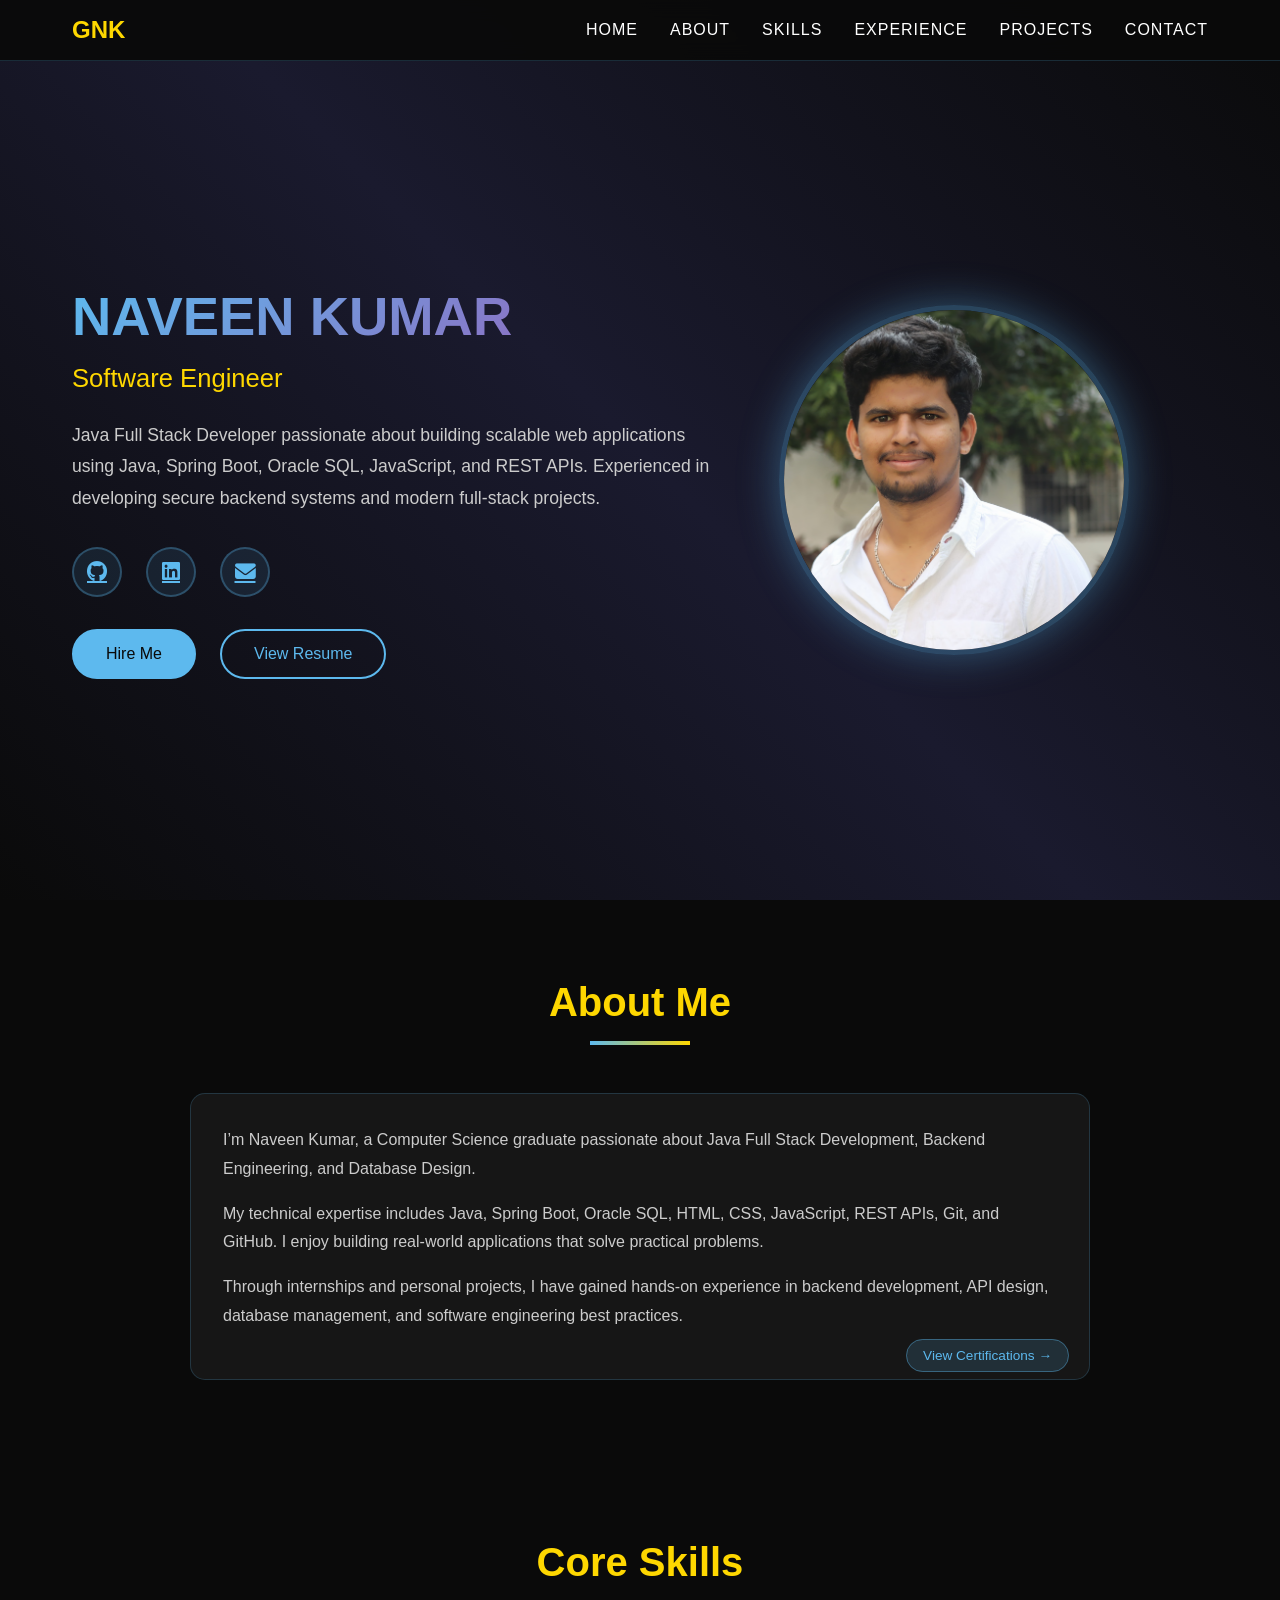
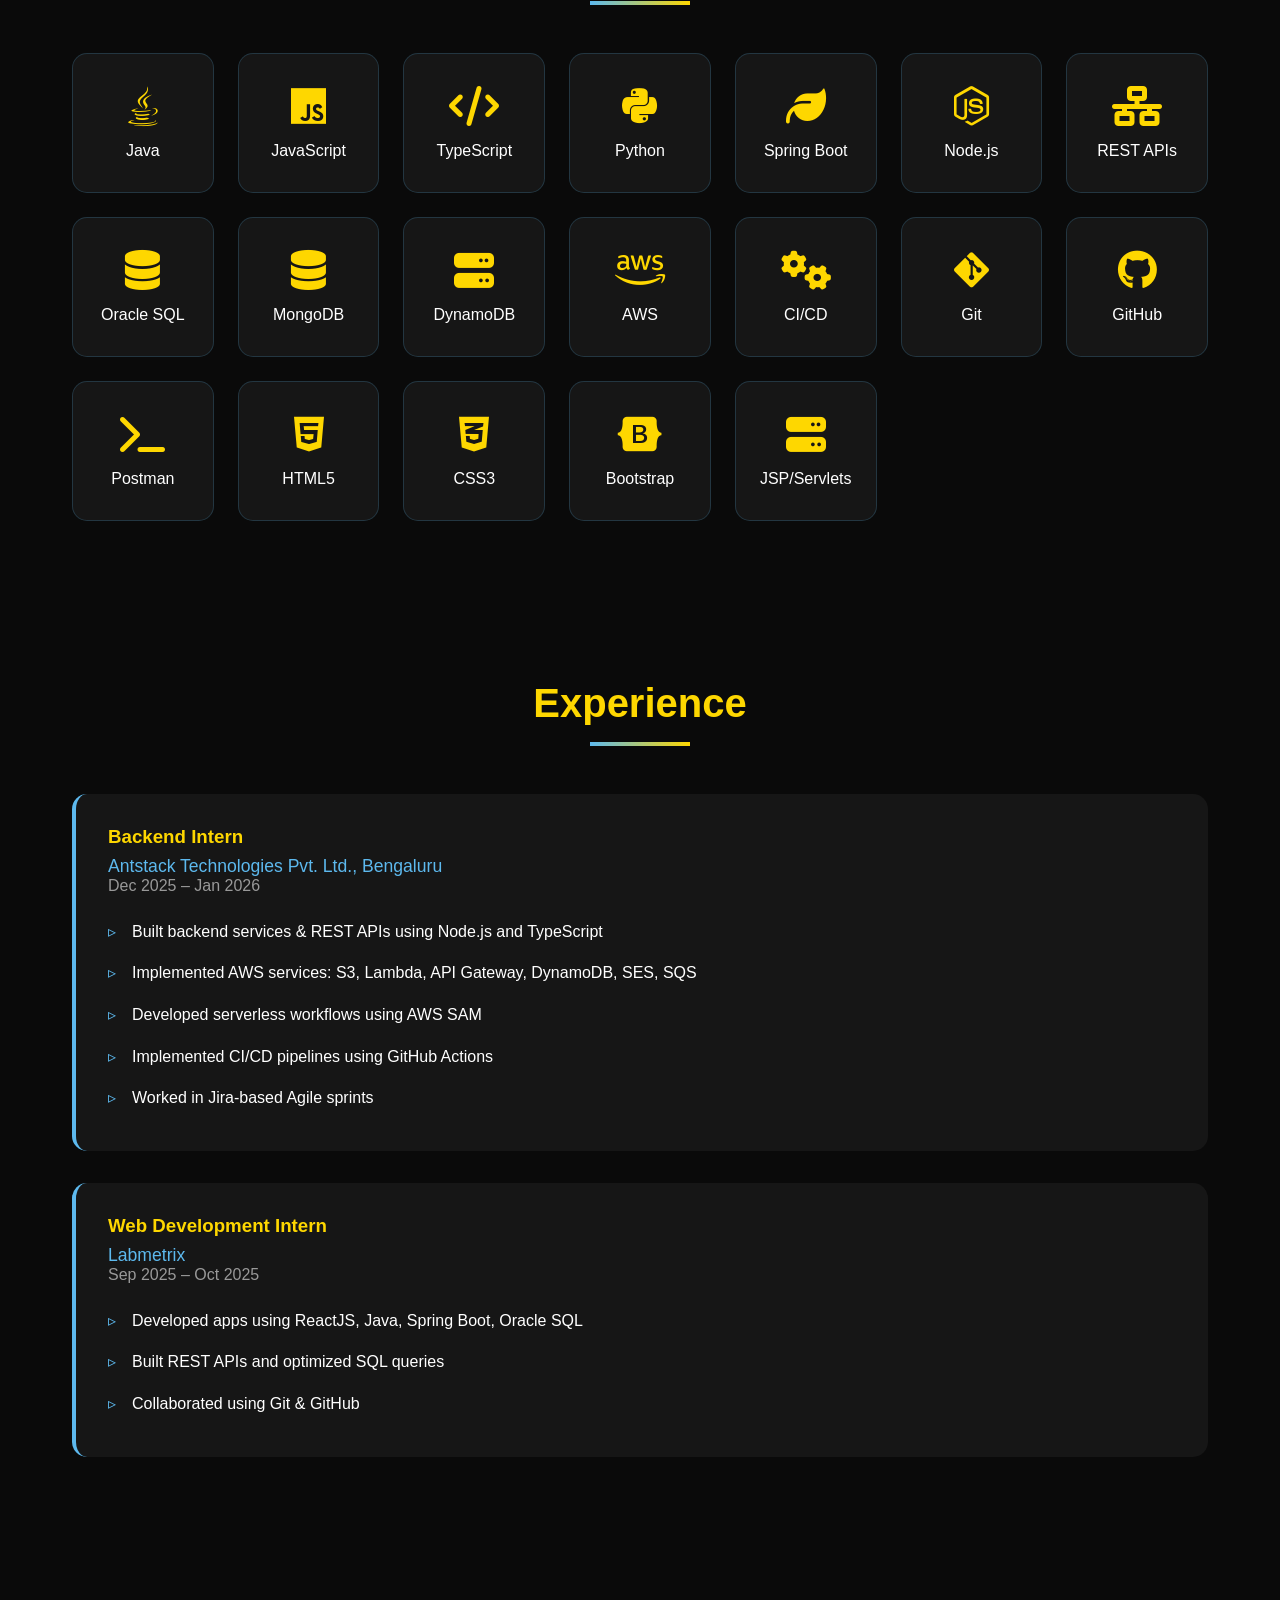
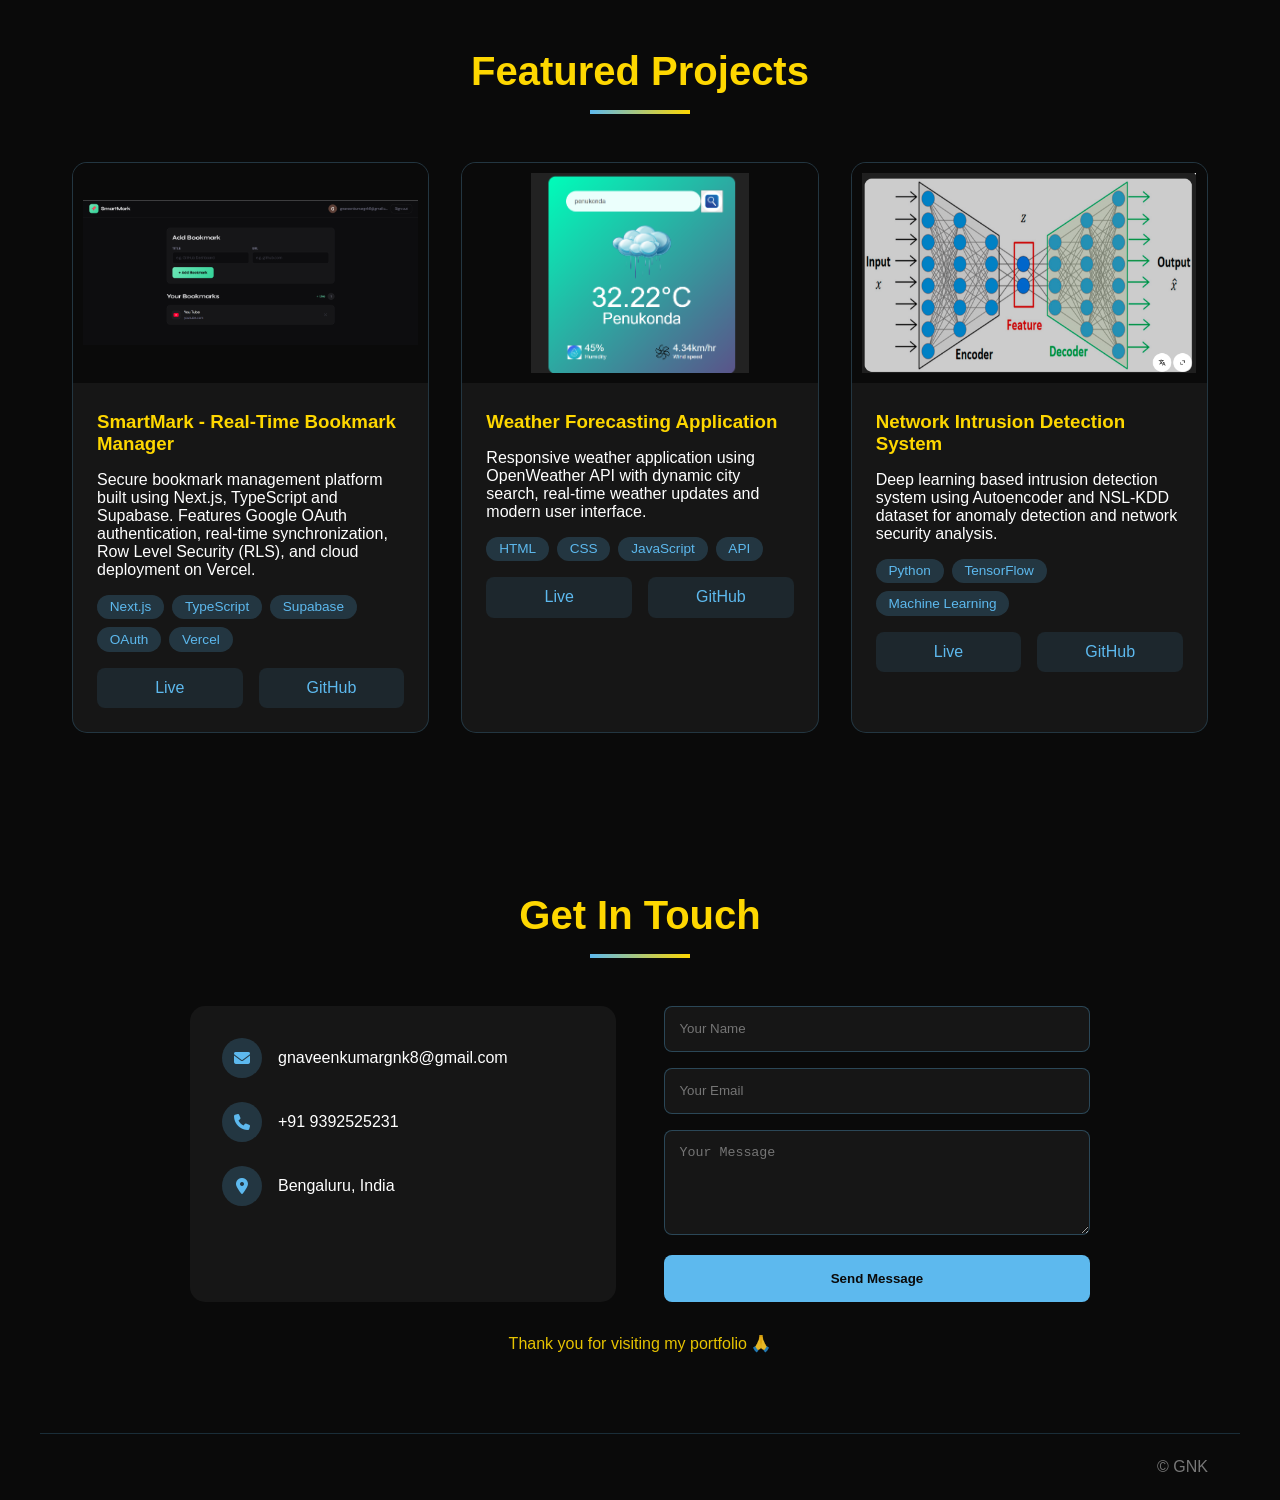
<file: index.html>
<!DOCTYPE html>
<html lang="en">
<head>
  <meta charset="UTF-8" />
  <meta name="viewport" content="width=device-width, initial-scale=1.0" />
  <title>Naveen Kumar | Software Engineer</title>

  <meta name="description" content="Naveen Kumar - Backend Developer skilled in Java, Node.js, Spring Boot, AWS. Portfolio showcasing projects, internships, and skills." />

  <link rel="stylesheet" href="./style.css" />
  <link rel="stylesheet" href="https://cdnjs.cloudflare.com/ajax/libs/font-awesome/6.6.0/css/all.min.css" />
</head>
<body>

<div class="bg-animation"></div>

<!-- NAVBAR -->
<nav>
  <div class="nav-container">
    <div class="logo">GNK</div>
    <ul class="navlist" id="navLinks">
      <li><a href="#home">Home</a></li>
      <li><a href="#about">About</a></li>
      <li><a href="#skills">Skills</a></li>
      <li><a href="#experience">Experience</a></li>
      <li><a href="#projects">Projects</a></li>
      <li><a href="#contact">Contact</a></li>
    </ul>
    <div class="hamburger" id="hamburger">
      <i class="fas fa-bars"></i>
    </div>
  </div>
</nav>

<!-- HERO -->
<section id="home" class="hero">
  <div class="hero-grid">
    <div class="hero-text">
      <h1>NAVEEN KUMAR</h1>
      <div class="typing-text" id="typing"></div>

     <p>
      Java Full Stack Developer passionate about building scalable web applications using
      Java, Spring Boot, Oracle SQL, JavaScript, and REST APIs.
      Experienced in developing secure backend systems and modern full-stack projects.
     </p>
      <div class="social-links">
        <a href="https://github.com/gnaveenkumar-002" target="_blank"><i class="fab fa-github"></i></a>
        <a href="https://www.linkedin.com/in/g-naveen-kumar-84a558280/" target="_blank"><i class="fab fa-linkedin"></i></a>
        <a href="mailto:gnaveenkumargnk8@gmail.com"><i class="fas fa-envelope"></i></a>
      </div>

      <div class="cta-buttons">
        <a href="mailto:gnaveenkumargnk8@gmail.com" class="btn btn-primary">Hire Me</a>
        <a href="https://drive.google.com/file/d/1XluWNNqJMdMbx16wPHbuinABi8-EyaUM/view?usp=drivesdk" target="_blank" class="btn">View Resume</a>
      </div>
    </div>

    <div class="hero-img">
      <img src="images/profilen.jpg" alt="Naveen Kumar" class="profile-pic" />
    </div>
  </div>
</section>

<!-- ABOUT -->
<section id="about">
  <h2 class="section-title">About Me</h2>
  <div class="about-box">
    <p>
      I’m Naveen Kumar, a Computer Science graduate passionate about Java Full Stack Development,
      Backend Engineering, and Database Design.
    </p>

    <p>
      My technical expertise includes Java, Spring Boot, Oracle SQL, HTML, CSS, JavaScript,
      REST APIs, Git, and GitHub. I enjoy building real-world applications that solve practical problems.
    </p>

    <p>
      Through internships and personal projects, I have gained hands-on experience in backend
      development, API design, database management, and software engineering best practices.
    </p>
    <div class="about-cert-btn-wrap">
      <a href="certifications.html" class="about-cert-btn">
        View Certifications →
      </a>
    </div>
  </div>
  
</section>

<!-- SKILLS -->
<section id="skills">
  <h2 class="section-title">Core Skills</h2>

  <div class="skills-grid">
    <div class="skill-card"><i class="fab fa-java"></i><span>Java</span></div>
    <div class="skill-card"><i class="fab fa-js"></i><span>JavaScript</span></div>
    <div class="skill-card"><i class="fas fa-code"></i><span>TypeScript</span></div>
    <div class="skill-card"><i class="fab fa-python"></i><span>Python</span></div>

    <div class="skill-card"><i class="fas fa-leaf"></i><span>Spring Boot</span></div>
    <div class="skill-card"><i class="fab fa-node-js"></i><span>Node.js</span></div>
    <div class="skill-card"><i class="fas fa-network-wired"></i><span>REST APIs</span></div>

    <div class="skill-card"><i class="fas fa-database"></i><span>Oracle SQL</span></div>
    <div class="skill-card"><i class="fas fa-database"></i><span>MongoDB</span></div>
    <div class="skill-card"><i class="fas fa-server"></i><span>DynamoDB</span></div>

    <div class="skill-card"><i class="fab fa-aws"></i><span>AWS</span></div>
    <div class="skill-card"><i class="fas fa-cogs"></i><span>CI/CD</span></div>
    <div class="skill-card"><i class="fab fa-git-alt"></i><span>Git</span></div>
    <div class="skill-card"><i class="fab fa-github"></i><span>GitHub</span></div>
    <div class="skill-card"><i class="fas fa-terminal"></i><span>Postman</span></div>
    <div class="skill-card"><i class="fab fa-html5"></i><span>HTML5</span></div>
    <div class="skill-card"><i class="fab fa-css3-alt"></i><span>CSS3</span></div>
    <div class="skill-card"><i class="fab fa-bootstrap"></i><span>Bootstrap</span></div>
    <div class="skill-card"><i class="fas fa-server"></i><span>JSP/Servlets</span></div>
  </div>
</section>

<!-- EXPERIENCE -->
<section id="experience">
  <h2 class="section-title">Experience</h2>

  <div class="exp-item">
    <h3>Backend Intern</h3>
    <div class="company">Antstack Technologies Pvt. Ltd., Bengaluru</div>
    <p class="date">Dec 2025 – Jan 2026</p>
    <ul>
      <li>Built backend services & REST APIs using Node.js and TypeScript</li>
      <li>Implemented AWS services: S3, Lambda, API Gateway, DynamoDB, SES, SQS</li>
      <li>Developed serverless workflows using AWS SAM</li>
      <li>Implemented CI/CD pipelines using GitHub Actions</li>
      <li>Worked in Jira-based Agile sprints</li>
    </ul>
  </div>

  <div class="exp-item">
    <h3>Web Development Intern</h3>
    <div class="company">Labmetrix</div>
    <p class="date">Sep 2025 – Oct 2025</p>
    <ul>
      <li>Developed apps using ReactJS, Java, Spring Boot, Oracle SQL</li>
      <li>Built REST APIs and optimized SQL queries</li>
      <li>Collaborated using Git & GitHub</li>
    </ul>
  </div>
</section>

<!-- PROJECTS -->
<section id="projects">
  <h2 class="section-title">Featured Projects</h2>

  <div class="projects-grid">

    <!-- Project 1 -->
    <div class="project-card">
      <img src="images/bookmark.png" class="project-img" alt="SmartMark"/>

      <div class="project-content">
        <h3>SmartMark - Real-Time Bookmark Manager</h3>

        <p>
          Secure bookmark management platform built using Next.js, TypeScript and Supabase.
          Features Google OAuth authentication, real-time synchronization,
          Row Level Security (RLS), and cloud deployment on Vercel.
        </p>

        <div class="tech-tags">
          <span class="tech-tag">Next.js</span>
          <span class="tech-tag">TypeScript</span>
          <span class="tech-tag">Supabase</span>
          <span class="tech-tag">OAuth</span>
          <span class="tech-tag">Vercel</span>
        </div>

        <div class="project-links">
          <a href="https://smartbookmark-silk.vercel.app/" target="_blank">Live</a>
          <a href="https://github.com/gnaveenkumar-002/smartbookmark" target="_blank">GitHub</a>
        </div>
      </div>
    </div>

    <!-- Project 2 -->
    <div class="project-card">
      <img src="images/weather.png" class="project-img" alt="Weather App"/>

      <div class="project-content">
        <h3>Weather Forecasting Application</h3>

        <p>
          Responsive weather application using OpenWeather API with dynamic city search,
          real-time weather updates and modern user interface.
        </p>

        <div class="tech-tags">
          <span class="tech-tag">HTML</span>
          <span class="tech-tag">CSS</span>
          <span class="tech-tag">JavaScript</span>
          <span class="tech-tag">API</span>
        </div>

        <div class="project-links">
          <a href="https://naveen-weather-forecast.vercel.app/" target="_blank">Live</a>
          <a href="https://github.com/gnaveenkumar-002/weather-forecast-app" target="_blank">GitHub</a>
        </div>
      </div>
    </div>

    <!-- Project 3 -->
    <div class="project-card">
      <img src="images/nsl-kdd.png" class="project-img" alt="Network Intrusion"/>

      <div class="project-content">
        <h3>Network Intrusion Detection System</h3>

        <p>
          Deep learning based intrusion detection system using Autoencoder and NSL-KDD dataset
          for anomaly detection and network security analysis.
        </p>

        <div class="tech-tags">
          <span class="tech-tag">Python</span>
          <span class="tech-tag">TensorFlow</span>
          <span class="tech-tag">Machine Learning</span>
        </div>

        <div class="project-links">
          <a href="https://github.com/gnaveenkumar-002/major" target="_blank">Live</a>
          <a href="https://github.com/gnaveenkumar-002/major" target="_blank">GitHub</a>
        </div>
      </div>
    </div>

  </div>
</section>
<!-- CONTACT -->
<section id="contact">
  <h2 class="section-title">Get In Touch</h2>

  <div class="contact-grid">
    <div class="contact-info">
      <div class="contact-item"><i class="fas fa-envelope"></i> gnaveenkumargnk8@gmail.com</div>
      <div class="contact-item"><i class="fas fa-phone"></i> +91 9392525231</div>
      <div class="contact-item"><i class="fas fa-map-marker-alt"></i> Bengaluru, India</div>
    </div>

    <form id="contactForm">
      <input type="text" name="name" placeholder="Your Name" required />
      <input type="email" name="email" placeholder="Your Email" required />
      <textarea name="message" placeholder="Your Message" rows="5" required></textarea>
      <button type="submit" class="submit-btn">Send Message</button>
    </form>
  </div>

  <p class="thank-you-text">
    Thank you for visiting my portfolio 🙏
  </p>
</section>

<!-- FOOTER -->
<footer class="footer">
  <p>© GNK</p>
</footer>

<script src="./validate.js"></script>
</body>
</html>
</file>
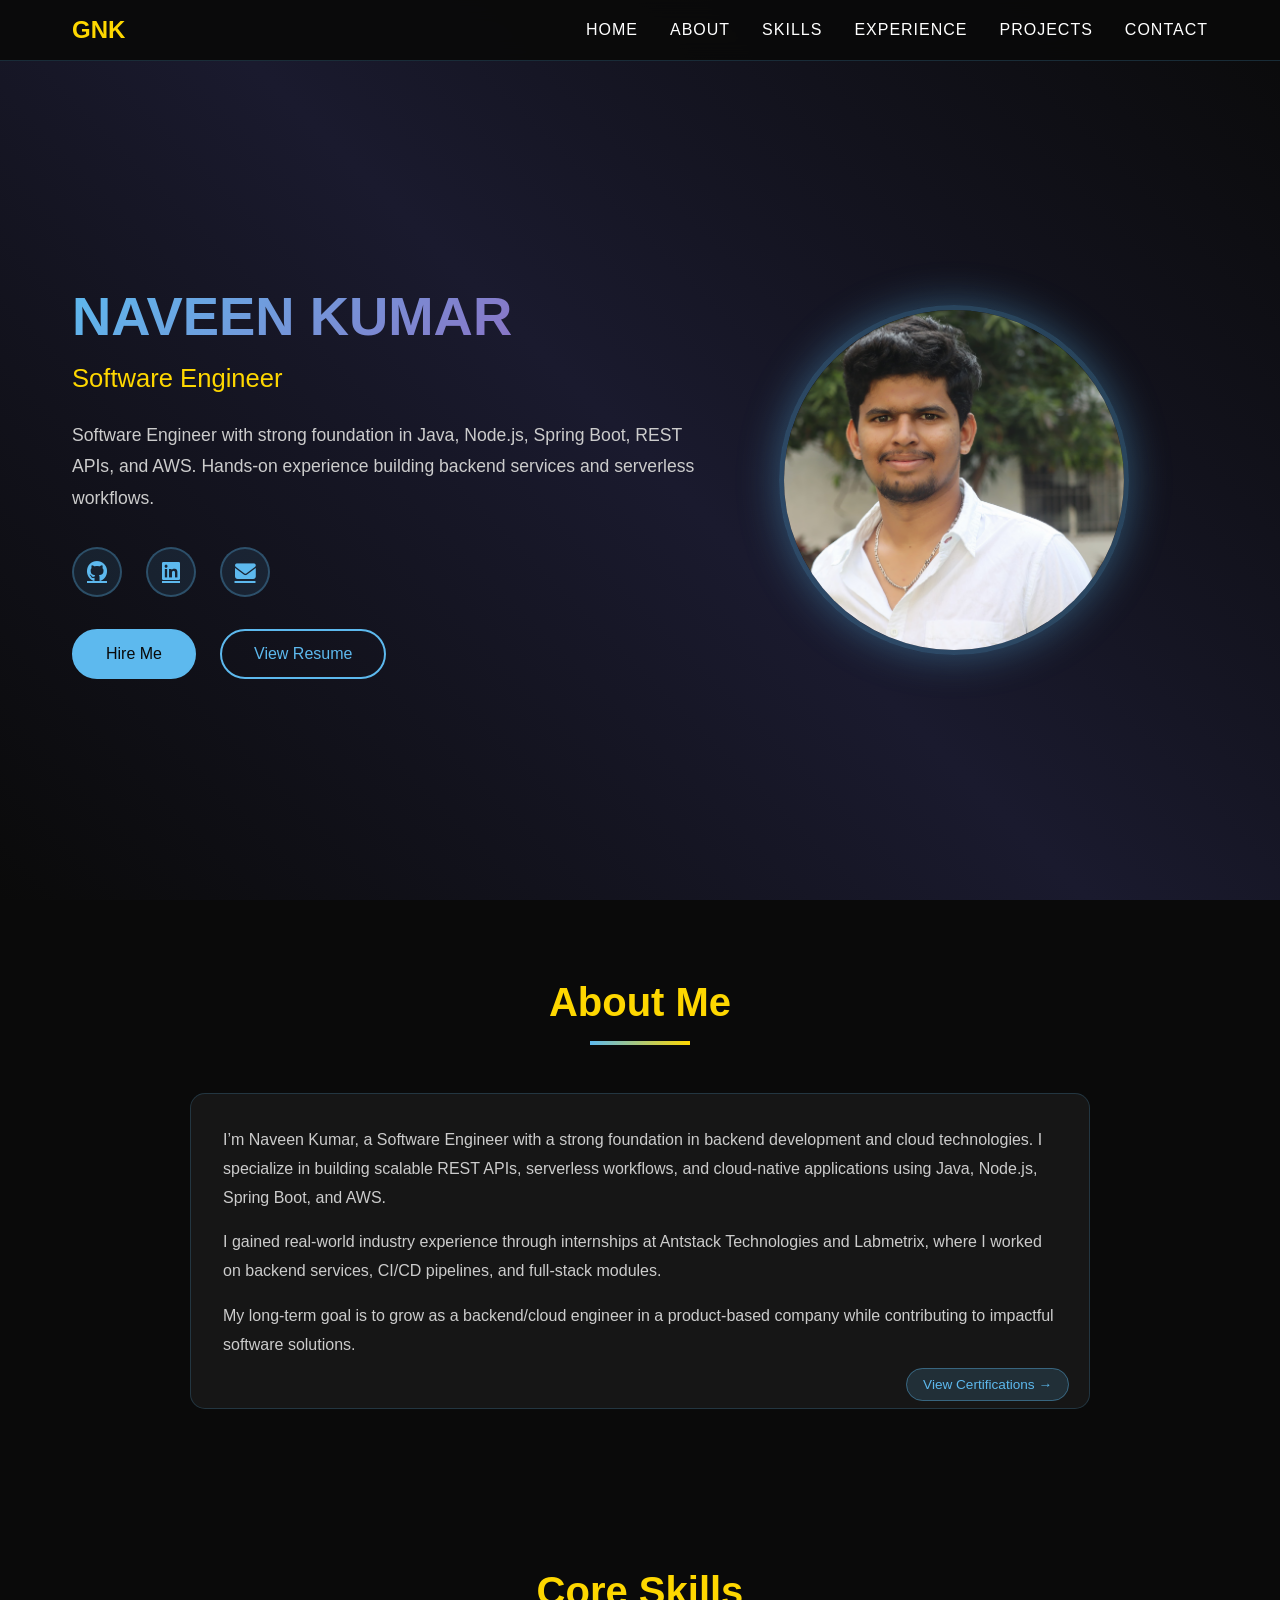
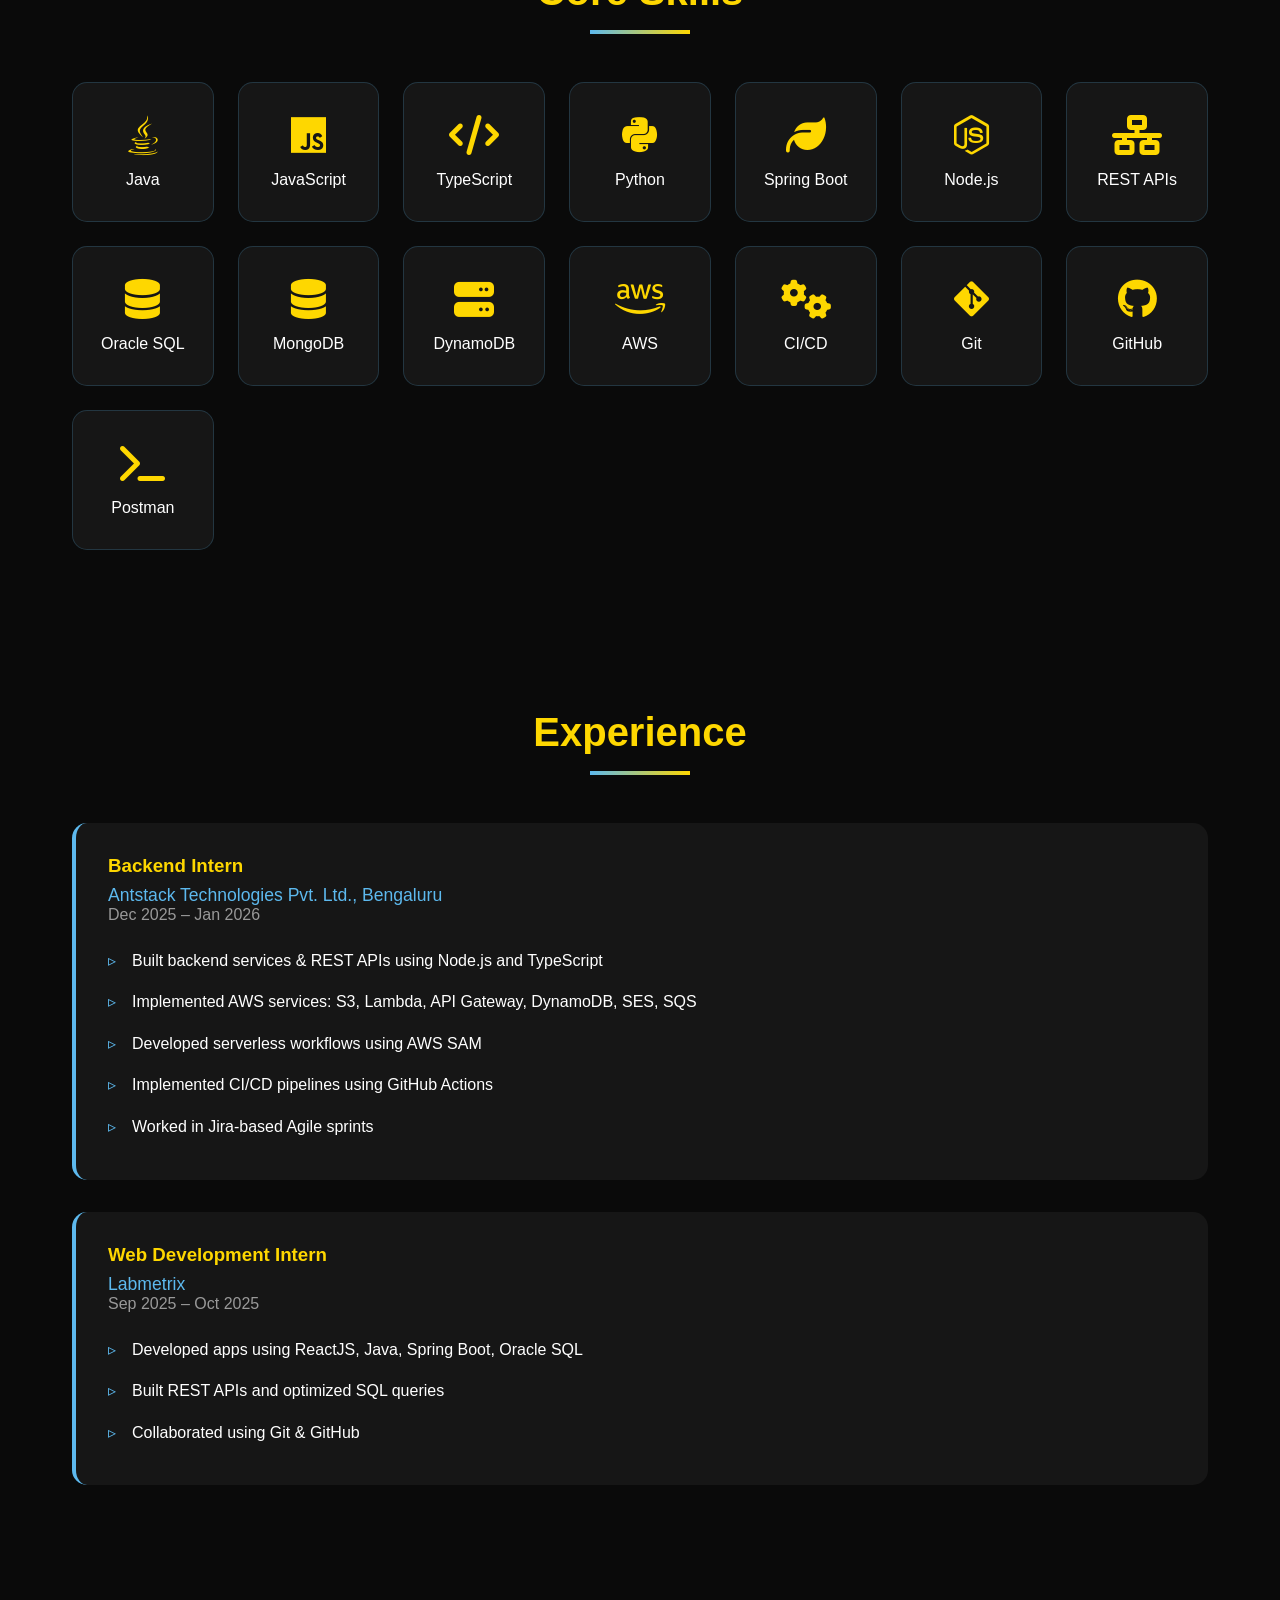
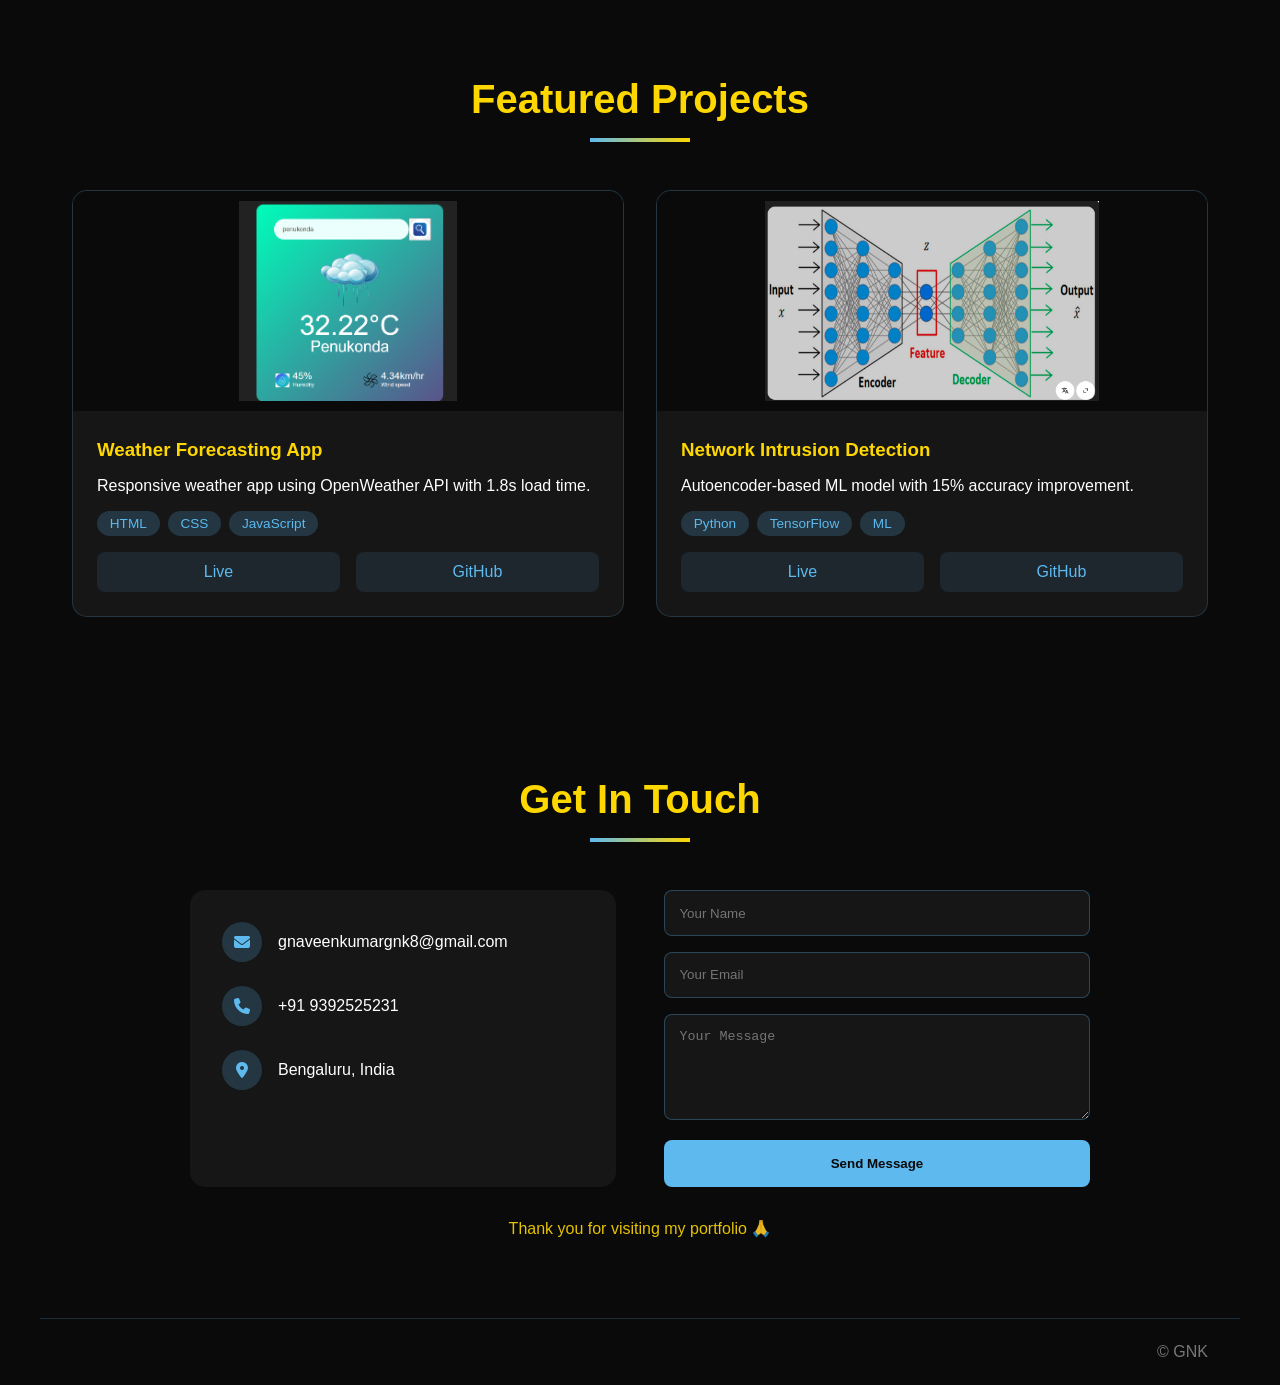
<file: gnaveenkumar-002.github.io/index.html>
<!DOCTYPE html>
<html lang="en">
<head>
  <meta charset="UTF-8" />
  <meta name="viewport" content="width=device-width, initial-scale=1.0" />
  <title>Naveen Kumar | Software Engineer</title>

  <meta name="description" content="Naveen Kumar - Backend Developer skilled in Java, Node.js, Spring Boot, AWS. Portfolio showcasing projects, internships, and skills." />

  <link rel="stylesheet" href="./style.css" />
  <link rel="stylesheet" href="https://cdnjs.cloudflare.com/ajax/libs/font-awesome/6.6.0/css/all.min.css" />
</head>
<body>

<div class="bg-animation"></div>

<!-- NAVBAR -->
<nav>
  <div class="nav-container">
    <div class="logo">GNK</div>
    <ul class="navlist" id="navLinks">
      <li><a href="#home">Home</a></li>
      <li><a href="#about">About</a></li>
      <li><a href="#skills">Skills</a></li>
      <li><a href="#experience">Experience</a></li>
      <li><a href="#projects">Projects</a></li>
      <li><a href="#contact">Contact</a></li>
    </ul>
    <div class="hamburger" id="hamburger">
      <i class="fas fa-bars"></i>
    </div>
  </div>
</nav>

<!-- HERO -->
<section id="home" class="hero">
  <div class="hero-grid">
    <div class="hero-text">
      <h1>NAVEEN KUMAR</h1>
      <div class="typing-text" id="typing"></div>

      <p>
        Software Engineer with strong foundation in Java, Node.js, Spring Boot, REST APIs, and AWS.  
        Hands-on experience building backend services and serverless workflows.
      </p>

      <div class="social-links">
        <a href="https://github.com/gnaveenkumar-002" target="_blank"><i class="fab fa-github"></i></a>
        <a href="https://www.linkedin.com/in/g-naveen-kumar-84a558280/" target="_blank"><i class="fab fa-linkedin"></i></a>
        <a href="mailto:gnaveenkumargnk8@gmail.com"><i class="fas fa-envelope"></i></a>
      </div>

      <div class="cta-buttons">
        <a href="mailto:gnaveenkumargnk8@gmail.com" class="btn btn-primary">Hire Me</a>
        <a href="https://drive.google.com/file/d/1XluWNNqJMdMbx16wPHbuinABi8-EyaUM/view?usp=drivesdk" target="_blank" class="btn">View Resume</a>
      </div>
    </div>

    <div class="hero-img">
      <img src="images/profilen.jpg" alt="Naveen Kumar" class="profile-pic" />
    </div>
  </div>
</section>

<!-- ABOUT -->
<section id="about">
  <h2 class="section-title">About Me</h2>
  <div class="about-box">
    <p>
      I’m Naveen Kumar, a Software Engineer with a strong foundation in backend development and cloud technologies.
      I specialize in building scalable REST APIs, serverless workflows, and cloud-native applications using
      Java, Node.js, Spring Boot, and AWS.
    </p>
    <p>
      I gained real-world industry experience through internships at Antstack Technologies and Labmetrix, where
      I worked on backend services, CI/CD pipelines, and full-stack modules.
    </p>
    <p>
      My long-term goal is to grow as a backend/cloud engineer in a product-based company while contributing to
      impactful software solutions.
    </p>
    <div class="about-cert-btn-wrap">
      <a href="certifications.html" class="about-cert-btn">
        View Certifications →
      </a>
    </div>
  </div>
  
</section>

<!-- SKILLS -->
<section id="skills">
  <h2 class="section-title">Core Skills</h2>

  <div class="skills-grid">
    <div class="skill-card"><i class="fab fa-java"></i><span>Java</span></div>
    <div class="skill-card"><i class="fab fa-js"></i><span>JavaScript</span></div>
    <div class="skill-card"><i class="fas fa-code"></i><span>TypeScript</span></div>
    <div class="skill-card"><i class="fab fa-python"></i><span>Python</span></div>

    <div class="skill-card"><i class="fas fa-leaf"></i><span>Spring Boot</span></div>
    <div class="skill-card"><i class="fab fa-node-js"></i><span>Node.js</span></div>
    <div class="skill-card"><i class="fas fa-network-wired"></i><span>REST APIs</span></div>

    <div class="skill-card"><i class="fas fa-database"></i><span>Oracle SQL</span></div>
    <div class="skill-card"><i class="fas fa-database"></i><span>MongoDB</span></div>
    <div class="skill-card"><i class="fas fa-server"></i><span>DynamoDB</span></div>

    <div class="skill-card"><i class="fab fa-aws"></i><span>AWS</span></div>
    <div class="skill-card"><i class="fas fa-cogs"></i><span>CI/CD</span></div>
    <div class="skill-card"><i class="fab fa-git-alt"></i><span>Git</span></div>
    <div class="skill-card"><i class="fab fa-github"></i><span>GitHub</span></div>
    <div class="skill-card"><i class="fas fa-terminal"></i><span>Postman</span></div>
  </div>
</section>

<!-- EXPERIENCE -->
<section id="experience">
  <h2 class="section-title">Experience</h2>

  <div class="exp-item">
    <h3>Backend Intern</h3>
    <div class="company">Antstack Technologies Pvt. Ltd., Bengaluru</div>
    <p class="date">Dec 2025 – Jan 2026</p>
    <ul>
      <li>Built backend services & REST APIs using Node.js and TypeScript</li>
      <li>Implemented AWS services: S3, Lambda, API Gateway, DynamoDB, SES, SQS</li>
      <li>Developed serverless workflows using AWS SAM</li>
      <li>Implemented CI/CD pipelines using GitHub Actions</li>
      <li>Worked in Jira-based Agile sprints</li>
    </ul>
  </div>

  <div class="exp-item">
    <h3>Web Development Intern</h3>
    <div class="company">Labmetrix</div>
    <p class="date">Sep 2025 – Oct 2025</p>
    <ul>
      <li>Developed apps using ReactJS, Java, Spring Boot, Oracle SQL</li>
      <li>Built REST APIs and optimized SQL queries</li>
      <li>Collaborated using Git & GitHub</li>
    </ul>
  </div>
</section>

<!-- PROJECTS -->
<section id="projects">
  <h2 class="section-title">Featured Projects</h2>

  <div class="projects-grid">
    <div class="project-card">
      <img src="images/weather.png" class="project-img" />
      <div class="project-content">
        <h3>Weather Forecasting App</h3>
        <p>Responsive weather app using OpenWeather API with 1.8s load time.</p>
        <div class="tech-tags">
          <span class="tech-tag">HTML</span>
          <span class="tech-tag">CSS</span>
          <span class="tech-tag">JavaScript</span>
        </div>
        <div class="project-links">
          <a href="https://gnaveenkumar-002.github.io/weather/" target="_blank">Live</a>
          <a href="https://github.com/gnaveenkumar-002/weather" target="_blank">GitHub</a>
        </div>
      </div>
    </div>

    <div class="project-card">
      <img src="images/nsl-kdd.png" class="project-img" />
      <div class="project-content">
        <h3>Network Intrusion Detection</h3>
        <p>Autoencoder-based ML model with 15% accuracy improvement.</p>
        <div class="tech-tags">
          <span class="tech-tag">Python</span>
          <span class="tech-tag">TensorFlow</span>
          <span class="tech-tag">ML</span>
        </div>
        <div class="project-links">
          <a href="https://gnaveenkumar-002.github.io/major" target="_blank">Live</a>
          <a href="https://github.com/gnaveenkumar-002/major" target="_blank">GitHub</a>
        </div>
      </div>
    </div>
  </div>
</section>

<!-- CONTACT -->
<section id="contact">
  <h2 class="section-title">Get In Touch</h2>

  <div class="contact-grid">
    <div class="contact-info">
      <div class="contact-item"><i class="fas fa-envelope"></i> gnaveenkumargnk8@gmail.com</div>
      <div class="contact-item"><i class="fas fa-phone"></i> +91 9392525231</div>
      <div class="contact-item"><i class="fas fa-map-marker-alt"></i> Bengaluru, India</div>
    </div>

    <form id="contactForm">
      <input type="text" name="name" placeholder="Your Name" required />
      <input type="email" name="email" placeholder="Your Email" required />
      <textarea name="message" placeholder="Your Message" rows="5" required></textarea>
      <button type="submit" class="submit-btn">Send Message</button>
    </form>
  </div>

  <p class="thank-you-text">
    Thank you for visiting my portfolio 🙏
  </p>
</section>

<!-- FOOTER -->
<footer class="footer">
  <p>© GNK</p>
</footer>

<script src="./validate.js"></script>
</body>
</html>
</file>
<file: style.css>
* {
  margin: 0;
  padding: 0;
  box-sizing: border-box;
}

html { scroll-behavior: smooth; }

body {
  font-family: "Segoe UI", Tahoma, Geneva, Verdana, sans-serif;
  background: #0a0a0a;
  color: #ffffff;
  overflow-x: hidden;
}

/* Background */
.bg-animation {
  position: fixed;
  inset: 0;
  z-index: -1;
  background: linear-gradient(45deg, #0a0a0a 0%, #1a1a2e 50%, #0a0a0a 100%);
}

/* Navbar */
nav {
  position: fixed;
  top: 0;
  width: 100%;
  background: rgba(10, 10, 10, 0.95);
  backdrop-filter: blur(10px);
  z-index: 1000;
  border-bottom: 1px solid rgba(93, 185, 238, 0.2);
}

.nav-container {
  max-width: 1200px;
  margin: auto;
  padding: 1rem 2rem;
  display: flex;
  justify-content: space-between;
  align-items: center;
}

.logo {
  font-size: 1.5rem;
  font-weight: 700;
  color: #fed700;
}

.navlist {
  display: flex;
  gap: 2rem;
  list-style: none;
}

.navlist li a {
  text-decoration: none;
  color: #ffffff;
  font-weight: 500;
  text-transform: uppercase;
  letter-spacing: 1px;
  position: relative;
}

.navlist li a::after {
  content: "";
  position: absolute;
  bottom: -6px;
  left: 0;
  width: 0;
  height: 2px;
  background: #5db9ee;
  transition: width 0.3s ease;
}

.navlist li a:hover::after {
  width: 100%;
}

.hamburger {
  display: none;
  font-size: 1.6rem;
  cursor: pointer;
}

/* Hero */
.hero {
  min-height: 100vh;
  display: flex;
  align-items: center;
  justify-content: center;
  padding: 6rem 2rem 2rem;
}

.hero-grid {
  max-width: 1200px;
  display: grid;
  grid-template-columns: 1.5fr 1fr;
  gap: 4rem;
  align-items: center;
}

.hero-text h1 {
  font-size: 3.4rem;
  margin-bottom: 1rem;
  background: linear-gradient(135deg, #5db9ee, #9b59b6);
  -webkit-background-clip: text;
  -webkit-text-fill-color: transparent;
}

.typing-text {
  font-size: 1.6rem;
  color: #fed700;
  min-height: 2.5rem;
  margin-bottom: 1rem;
}

.hero-text p {
  font-size: 1.1rem;
  line-height: 1.8;
  color: #cccccc;
  margin-bottom: 2rem;
}

/* Social */
.social-links {
  display: flex;
  gap: 1.5rem;
  margin-bottom: 2rem;
}

.social-links a {
  width: 50px;
  height: 50px;
  display: flex;
  align-items: center;
  justify-content: center;
  background: rgba(93, 185, 238, 0.1);
  border: 2px solid rgba(93, 185, 238, 0.3);
  border-radius: 50%;
  color: #5db9ee;
  font-size: 1.3rem;
  transition: all 0.3s ease;
}

.social-links a:hover {
  background: #5db9ee;
  color: #0a0a0a;
  transform: translateY(-5px);
  box-shadow: 0 0 15px rgba(93,185,238,0.6);
}

/* Buttons */
.cta-buttons {
  display: flex;
  gap: 1.5rem;
}

.btn {
  padding: 0.9rem 2rem;
  border: 2px solid #5db9ee;
  background: transparent;
  color: #5db9ee;
  font-size: 1rem;
  font-weight: 500;
  border-radius: 50px;
  cursor: pointer;
  transition: all 0.3s ease;
  text-decoration: none;
}

.btn-primary {
  background: #5db9ee;
  color: #0a0a0a;
}

.btn:hover {
  transform: translateY(-3px);
  box-shadow: 0 0 12px rgba(93,185,238,0.6);
}

/* Profile Image */
.profile-pic {
  width: 350px;
  height: 350px;
  border-radius: 50%;
  object-fit: cover;
  border: 5px solid rgba(93, 185, 238, 0.3);
  box-shadow: 0 0 40px rgba(93, 185, 238, 0.4);
  animation: float 3s ease-in-out infinite;
}

@keyframes float {
  0%, 100% { transform: translateY(0); }
  50% { transform: translateY(-20px); }
}

/* Sections */
section {
  padding: 5rem 2rem;
  max-width: 1200px;
  margin: auto;
}

.section-title {
  font-size: 2.5rem;
  text-align: center;
  margin-bottom: 3rem;
  color: #fed700;
}

.section-title::after {
  content: "";
  display: block;
  width: 100px;
  height: 4px;
  background: linear-gradient(90deg, #5db9ee, #fed700);
  margin: 1rem auto;
}

/* About */
.about-box {
  max-width: 900px;
  margin: auto;
  background: rgba(255,255,255,0.05);
  padding: 2rem;
  border-radius: 15px;
  border: 1px solid rgba(93,185,238,0.2);
}

.about-box p {
  line-height: 1.8;
  color: #ccc;
  margin-bottom: 1rem;
}

/* Skills */
.skills-grid {
  display: grid;
  grid-template-columns: repeat(auto-fit, minmax(140px, 1fr));
  gap: 1.5rem;
}

.skill-card {
  background: rgba(255,255,255,0.05);
  padding: 2rem 1rem;
  border-radius: 15px;
  text-align: center;
  border: 1px solid rgba(93,185,238,0.2);
  transition: all 0.3s ease;
}

.skill-card:hover {
  transform: translateY(-10px) scale(1.05);
  background: rgba(93,185,238,0.1);
  border-color: #5db9ee;
  box-shadow: 0 0 15px rgba(93,185,238,0.5);
}

.skill-card i {
  font-size: 2.5rem;
  color: #fed700;
  margin-bottom: 1rem;
}

.skill-card span {
  display: block;
  font-size: 1rem;
}

/* Experience */
.exp-item {
  background: rgba(255,255,255,0.05);
  padding: 2rem;
  border-radius: 15px;
  margin-bottom: 2rem;
  border-left: 4px solid #5db9ee;
}

.exp-item h3 {
  color: #fed700;
  margin-bottom: 0.5rem;
}

.exp-item .company {
  color: #5db9ee;
  font-size: 1.1rem;
}

.exp-item .date {
  color: #999;
  margin-bottom: 0.5rem;
}

.exp-item ul {
  list-style: none;
  margin-top: 1rem;
}

.exp-item li {
  padding: 0.5rem 0 0.5rem 1.5rem;
  position: relative;
  line-height: 1.6;
}

.exp-item li::before {
  content: "▹";
  position: absolute;
  left: 0;
  color: #5db9ee;
}

/* Projects */
.projects-grid {
  display: grid;
  grid-template-columns: repeat(auto-fit, minmax(320px, 1fr));
  gap: 2rem;
}

.project-card {
  background: rgba(255,255,255,0.05);
  border-radius: 15px;
  overflow: hidden;
  border: 1px solid rgba(93,185,238,0.2);
  transition: all 0.3s ease;
}

.project-card:hover {
  transform: translateY(-10px);
  border-color: #5db9ee;
  box-shadow: 0 0 15px rgba(93,185,238,0.5);
}

/* 🔥 FIXED IMAGE FIT */
.project-img {
  width: 100%;
  height: 220px;
  object-fit: contain;
  background: #0a0a0a;
  padding: 10px;
}

.project-content {
  padding: 1.5rem;
}

.project-content h3 {
  color: #fed700;
  margin-bottom: 1rem;
}

.tech-tags {
  display: flex;
  flex-wrap: wrap;
  gap: 0.5rem;
  margin: 1rem 0;
}

.tech-tag {
  background: rgba(93,185,238,0.2);
  color: #5db9ee;
  padding: 0.3rem 0.8rem;
  border-radius: 15px;
  font-size: 0.85rem;
}

.project-links {
  display: flex;
  gap: 1rem;
  margin-top: 1rem;
}

.project-links a {
  flex: 1;
  text-align: center;
  padding: 0.7rem;
  background: rgba(93,185,238,0.1);
  color: #5db9ee;
  text-decoration: none;
  border-radius: 8px;
  transition: all 0.3s ease;
}

.project-links a:hover {
  background: #5db9ee;
  color: #0a0a0a;
}

/* Contact */
.contact-grid {
  display: grid;
  grid-template-columns: 1fr 1fr;
  gap: 3rem;
  max-width: 900px;
  margin: auto;
}

.contact-info {
  background: rgba(255,255,255,0.05);
  padding: 2rem;
  border-radius: 15px;
}

.contact-item {
  display: flex;
  align-items: center;
  gap: 1rem;
  margin-bottom: 1.5rem;
}

.contact-item i {
  width: 40px;
  height: 40px;
  display: flex;
  align-items: center;
  justify-content: center;
  background: rgba(93,185,238,0.2);
  border-radius: 50%;
  color: #5db9ee;
}

/* Forms */
form input,
form textarea {
  width: 100%;
  padding: 0.9rem;
  background: rgba(255,255,255,0.05);
  border: 1px solid rgba(93,185,238,0.3);
  border-radius: 8px;
  color: #fff;
  margin-bottom: 1rem;
}

form input:focus,
form textarea:focus {
  outline: none;
  border-color: #5db9ee;
}

.submit-btn {
  width: 100%;
  padding: 1rem;
  background: #5db9ee;
  color: #0a0a0a;
  border: none;
  border-radius: 8px;
  font-weight: 600;
  cursor: pointer;
  transition: all 0.3s ease;
}

.submit-btn:hover {
  transform: translateY(-3px);
  box-shadow: 0 0 12px rgba(93,185,238,0.6);
}

/* Thank You Text */
.thank-you-text {
  text-align: center;
  margin-top: 2rem;
  color: #fed700;
  font-size: 1rem;
  opacity: 0.9;
}

/* Footer */
.footer {
  padding: 1.5rem 2rem;
  text-align: right;
  color: #777;
  border-top: 1px solid rgba(93,185,238,0.2);
  max-width: 1200px;
  margin: auto;
}

/* Scroll Reveal */
.hidden {
  opacity: 0;
  transform: translateY(30px);
}

.show {
  opacity: 1;
  transform: translateY(0);
  transition: all 0.6s ease;
}

/* Responsive */
@media (max-width: 968px) {
  .hero-grid,
  .contact-grid {
    grid-template-columns: 1fr;
    text-align: center;
  }

  .hero-text { order: 2; }
  .hero-img { order: 1; }

  .profile-pic {
    width: 260px;
    height: 260px;
  }

  .cta-buttons {
    justify-content: center;
    flex-wrap: wrap;
  }

  .hamburger {
    display: block;
  }

  .navlist {
    position: absolute;
    top: 70px;
    right: 0;
    background: #0a0a0a;
    width: 220px;
    flex-direction: column;
    gap: 1.2rem;
    padding: 1.5rem;
    display: none;
    border-left: 1px solid rgba(93,185,238,0.2);
  }

  .navlist.active {
    display: flex;
  }
}
/* About Certifications Button */
.about-box {
  position: relative;
}

.about-cert-btn-wrap {
  position: absolute;
  bottom: 15px;
  right: 20px;
}

.about-cert-btn {
  background: rgba(93,185,238,0.15);
  color: #5db9ee;
  border: 1px solid rgba(93,185,238,0.4);
  padding: 0.5rem 1rem;
  border-radius: 20px;
  font-size: 0.85rem;
  text-decoration: none;
  transition: all 0.3s ease;
}

.about-cert-btn:hover {
  background: #5db9ee;
  color: #0a0a0a;
  box-shadow: 0 0 12px rgba(93,185,238,0.6);
}

/* Mobile fix so it doesn't overlap text */
@media (max-width: 600px) {
  .about-cert-btn-wrap {
    position: static;
    margin-top: 1rem;
    text-align: right;
  }
}
/* Certifications Page */
.cert-top-grid,
.cert-all-grid {
  display: grid;
  grid-template-columns: repeat(auto-fit, minmax(220px, 1fr));
  gap: 1.5rem;
}

.cert-all-grid {
  margin-top: 2rem;
  display: none;
}

.cert-card {
  background: rgba(255,255,255,0.05);
  padding: 1.2rem;
  border-radius: 15px;
  text-align: center;
  border: 1px solid rgba(93,185,238,0.2);
  transition: 0.3s ease;
}

.cert-card:hover {
  transform: translateY(-10px);
  border-color: #5db9ee;
  box-shadow: 0 0 15px rgba(93,185,238,0.5);
}

.cert-card img {
  width: 100%;
  height: 160px;
  object-fit: contain;
  background: #0a0a0a;
  padding: 10px;
  border-radius: 10px;
}

.cert-card h4 {
  color: #fed700;
  margin-top: 0.8rem;
  font-size: 1rem;
}

.cert-card p {
  color: #ccc;
  font-size: 0.85rem;
}

.view-all-wrap {
  text-align: center;
  margin-top: 2rem;
}
</file>
<file: gnaveenkumar-002.github.io/style.css>
* {
  margin: 0;
  padding: 0;
  box-sizing: border-box;
}

html { scroll-behavior: smooth; }

body {
  font-family: "Segoe UI", Tahoma, Geneva, Verdana, sans-serif;
  background: #0a0a0a;
  color: #ffffff;
  overflow-x: hidden;
}

/* Background */
.bg-animation {
  position: fixed;
  inset: 0;
  z-index: -1;
  background: linear-gradient(45deg, #0a0a0a 0%, #1a1a2e 50%, #0a0a0a 100%);
}

/* Navbar */
nav {
  position: fixed;
  top: 0;
  width: 100%;
  background: rgba(10, 10, 10, 0.95);
  backdrop-filter: blur(10px);
  z-index: 1000;
  border-bottom: 1px solid rgba(93, 185, 238, 0.2);
}

.nav-container {
  max-width: 1200px;
  margin: auto;
  padding: 1rem 2rem;
  display: flex;
  justify-content: space-between;
  align-items: center;
}

.logo {
  font-size: 1.5rem;
  font-weight: 700;
  color: #fed700;
}

.navlist {
  display: flex;
  gap: 2rem;
  list-style: none;
}

.navlist li a {
  text-decoration: none;
  color: #ffffff;
  font-weight: 500;
  text-transform: uppercase;
  letter-spacing: 1px;
  position: relative;
}

.navlist li a::after {
  content: "";
  position: absolute;
  bottom: -6px;
  left: 0;
  width: 0;
  height: 2px;
  background: #5db9ee;
  transition: width 0.3s ease;
}

.navlist li a:hover::after {
  width: 100%;
}

.hamburger {
  display: none;
  font-size: 1.6rem;
  cursor: pointer;
}

/* Hero */
.hero {
  min-height: 100vh;
  display: flex;
  align-items: center;
  justify-content: center;
  padding: 6rem 2rem 2rem;
}

.hero-grid {
  max-width: 1200px;
  display: grid;
  grid-template-columns: 1.5fr 1fr;
  gap: 4rem;
  align-items: center;
}

.hero-text h1 {
  font-size: 3.4rem;
  margin-bottom: 1rem;
  background: linear-gradient(135deg, #5db9ee, #9b59b6);
  -webkit-background-clip: text;
  -webkit-text-fill-color: transparent;
}

.typing-text {
  font-size: 1.6rem;
  color: #fed700;
  min-height: 2.5rem;
  margin-bottom: 1rem;
}

.hero-text p {
  font-size: 1.1rem;
  line-height: 1.8;
  color: #cccccc;
  margin-bottom: 2rem;
}

/* Social */
.social-links {
  display: flex;
  gap: 1.5rem;
  margin-bottom: 2rem;
}

.social-links a {
  width: 50px;
  height: 50px;
  display: flex;
  align-items: center;
  justify-content: center;
  background: rgba(93, 185, 238, 0.1);
  border: 2px solid rgba(93, 185, 238, 0.3);
  border-radius: 50%;
  color: #5db9ee;
  font-size: 1.3rem;
  transition: all 0.3s ease;
}

.social-links a:hover {
  background: #5db9ee;
  color: #0a0a0a;
  transform: translateY(-5px);
  box-shadow: 0 0 15px rgba(93,185,238,0.6);
}

/* Buttons */
.cta-buttons {
  display: flex;
  gap: 1.5rem;
}

.btn {
  padding: 0.9rem 2rem;
  border: 2px solid #5db9ee;
  background: transparent;
  color: #5db9ee;
  font-size: 1rem;
  font-weight: 500;
  border-radius: 50px;
  cursor: pointer;
  transition: all 0.3s ease;
  text-decoration: none;
}

.btn-primary {
  background: #5db9ee;
  color: #0a0a0a;
}

.btn:hover {
  transform: translateY(-3px);
  box-shadow: 0 0 12px rgba(93,185,238,0.6);
}

/* Profile Image */
.profile-pic {
  width: 350px;
  height: 350px;
  border-radius: 50%;
  object-fit: cover;
  border: 5px solid rgba(93, 185, 238, 0.3);
  box-shadow: 0 0 40px rgba(93, 185, 238, 0.4);
  animation: float 3s ease-in-out infinite;
}

@keyframes float {
  0%, 100% { transform: translateY(0); }
  50% { transform: translateY(-20px); }
}

/* Sections */
section {
  padding: 5rem 2rem;
  max-width: 1200px;
  margin: auto;
}

.section-title {
  font-size: 2.5rem;
  text-align: center;
  margin-bottom: 3rem;
  color: #fed700;
}

.section-title::after {
  content: "";
  display: block;
  width: 100px;
  height: 4px;
  background: linear-gradient(90deg, #5db9ee, #fed700);
  margin: 1rem auto;
}

/* About */
.about-box {
  max-width: 900px;
  margin: auto;
  background: rgba(255,255,255,0.05);
  padding: 2rem;
  border-radius: 15px;
  border: 1px solid rgba(93,185,238,0.2);
}

.about-box p {
  line-height: 1.8;
  color: #ccc;
  margin-bottom: 1rem;
}

/* Skills */
.skills-grid {
  display: grid;
  grid-template-columns: repeat(auto-fit, minmax(140px, 1fr));
  gap: 1.5rem;
}

.skill-card {
  background: rgba(255,255,255,0.05);
  padding: 2rem 1rem;
  border-radius: 15px;
  text-align: center;
  border: 1px solid rgba(93,185,238,0.2);
  transition: all 0.3s ease;
}

.skill-card:hover {
  transform: translateY(-10px) scale(1.05);
  background: rgba(93,185,238,0.1);
  border-color: #5db9ee;
  box-shadow: 0 0 15px rgba(93,185,238,0.5);
}

.skill-card i {
  font-size: 2.5rem;
  color: #fed700;
  margin-bottom: 1rem;
}

.skill-card span {
  display: block;
  font-size: 1rem;
}

/* Experience */
.exp-item {
  background: rgba(255,255,255,0.05);
  padding: 2rem;
  border-radius: 15px;
  margin-bottom: 2rem;
  border-left: 4px solid #5db9ee;
}

.exp-item h3 {
  color: #fed700;
  margin-bottom: 0.5rem;
}

.exp-item .company {
  color: #5db9ee;
  font-size: 1.1rem;
}

.exp-item .date {
  color: #999;
  margin-bottom: 0.5rem;
}

.exp-item ul {
  list-style: none;
  margin-top: 1rem;
}

.exp-item li {
  padding: 0.5rem 0 0.5rem 1.5rem;
  position: relative;
  line-height: 1.6;
}

.exp-item li::before {
  content: "▹";
  position: absolute;
  left: 0;
  color: #5db9ee;
}

/* Projects */
.projects-grid {
  display: grid;
  grid-template-columns: repeat(auto-fit, minmax(320px, 1fr));
  gap: 2rem;
}

.project-card {
  background: rgba(255,255,255,0.05);
  border-radius: 15px;
  overflow: hidden;
  border: 1px solid rgba(93,185,238,0.2);
  transition: all 0.3s ease;
}

.project-card:hover {
  transform: translateY(-10px);
  border-color: #5db9ee;
  box-shadow: 0 0 15px rgba(93,185,238,0.5);
}

/* 🔥 FIXED IMAGE FIT */
.project-img {
  width: 100%;
  height: 220px;
  object-fit: contain;
  background: #0a0a0a;
  padding: 10px;
}

.project-content {
  padding: 1.5rem;
}

.project-content h3 {
  color: #fed700;
  margin-bottom: 1rem;
}

.tech-tags {
  display: flex;
  flex-wrap: wrap;
  gap: 0.5rem;
  margin: 1rem 0;
}

.tech-tag {
  background: rgba(93,185,238,0.2);
  color: #5db9ee;
  padding: 0.3rem 0.8rem;
  border-radius: 15px;
  font-size: 0.85rem;
}

.project-links {
  display: flex;
  gap: 1rem;
  margin-top: 1rem;
}

.project-links a {
  flex: 1;
  text-align: center;
  padding: 0.7rem;
  background: rgba(93,185,238,0.1);
  color: #5db9ee;
  text-decoration: none;
  border-radius: 8px;
  transition: all 0.3s ease;
}

.project-links a:hover {
  background: #5db9ee;
  color: #0a0a0a;
}

/* Contact */
.contact-grid {
  display: grid;
  grid-template-columns: 1fr 1fr;
  gap: 3rem;
  max-width: 900px;
  margin: auto;
}

.contact-info {
  background: rgba(255,255,255,0.05);
  padding: 2rem;
  border-radius: 15px;
}

.contact-item {
  display: flex;
  align-items: center;
  gap: 1rem;
  margin-bottom: 1.5rem;
}

.contact-item i {
  width: 40px;
  height: 40px;
  display: flex;
  align-items: center;
  justify-content: center;
  background: rgba(93,185,238,0.2);
  border-radius: 50%;
  color: #5db9ee;
}

/* Forms */
form input,
form textarea {
  width: 100%;
  padding: 0.9rem;
  background: rgba(255,255,255,0.05);
  border: 1px solid rgba(93,185,238,0.3);
  border-radius: 8px;
  color: #fff;
  margin-bottom: 1rem;
}

form input:focus,
form textarea:focus {
  outline: none;
  border-color: #5db9ee;
}

.submit-btn {
  width: 100%;
  padding: 1rem;
  background: #5db9ee;
  color: #0a0a0a;
  border: none;
  border-radius: 8px;
  font-weight: 600;
  cursor: pointer;
  transition: all 0.3s ease;
}

.submit-btn:hover {
  transform: translateY(-3px);
  box-shadow: 0 0 12px rgba(93,185,238,0.6);
}

/* Thank You Text */
.thank-you-text {
  text-align: center;
  margin-top: 2rem;
  color: #fed700;
  font-size: 1rem;
  opacity: 0.9;
}

/* Footer */
.footer {
  padding: 1.5rem 2rem;
  text-align: right;
  color: #777;
  border-top: 1px solid rgba(93,185,238,0.2);
  max-width: 1200px;
  margin: auto;
}

/* Scroll Reveal */
.hidden {
  opacity: 0;
  transform: translateY(30px);
}

.show {
  opacity: 1;
  transform: translateY(0);
  transition: all 0.6s ease;
}

/* Responsive */
@media (max-width: 968px) {
  .hero-grid,
  .contact-grid {
    grid-template-columns: 1fr;
    text-align: center;
  }

  .hero-text { order: 2; }
  .hero-img { order: 1; }

  .profile-pic {
    width: 260px;
    height: 260px;
  }

  .cta-buttons {
    justify-content: center;
    flex-wrap: wrap;
  }

  .hamburger {
    display: block;
  }

  .navlist {
    position: absolute;
    top: 70px;
    right: 0;
    background: #0a0a0a;
    width: 220px;
    flex-direction: column;
    gap: 1.2rem;
    padding: 1.5rem;
    display: none;
    border-left: 1px solid rgba(93,185,238,0.2);
  }

  .navlist.active {
    display: flex;
  }
}
/* About Certifications Button */
.about-box {
  position: relative;
}

.about-cert-btn-wrap {
  position: absolute;
  bottom: 15px;
  right: 20px;
}

.about-cert-btn {
  background: rgba(93,185,238,0.15);
  color: #5db9ee;
  border: 1px solid rgba(93,185,238,0.4);
  padding: 0.5rem 1rem;
  border-radius: 20px;
  font-size: 0.85rem;
  text-decoration: none;
  transition: all 0.3s ease;
}

.about-cert-btn:hover {
  background: #5db9ee;
  color: #0a0a0a;
  box-shadow: 0 0 12px rgba(93,185,238,0.6);
}

/* Mobile fix so it doesn't overlap text */
@media (max-width: 600px) {
  .about-cert-btn-wrap {
    position: static;
    margin-top: 1rem;
    text-align: right;
  }
}
/* Certifications Page */
.cert-top-grid,
.cert-all-grid {
  display: grid;
  grid-template-columns: repeat(auto-fit, minmax(220px, 1fr));
  gap: 1.5rem;
}

.cert-all-grid {
  margin-top: 2rem;
  display: none;
}

.cert-card {
  background: rgba(255,255,255,0.05);
  padding: 1.2rem;
  border-radius: 15px;
  text-align: center;
  border: 1px solid rgba(93,185,238,0.2);
  transition: 0.3s ease;
}

.cert-card:hover {
  transform: translateY(-10px);
  border-color: #5db9ee;
  box-shadow: 0 0 15px rgba(93,185,238,0.5);
}

.cert-card img {
  width: 100%;
  height: 160px;
  object-fit: contain;
  background: #0a0a0a;
  padding: 10px;
  border-radius: 10px;
}

.cert-card h4 {
  color: #fed700;
  margin-top: 0.8rem;
  font-size: 1rem;
}

.cert-card p {
  color: #ccc;
  font-size: 0.85rem;
}

.view-all-wrap {
  text-align: center;
  margin-top: 2rem;
}
</file>
